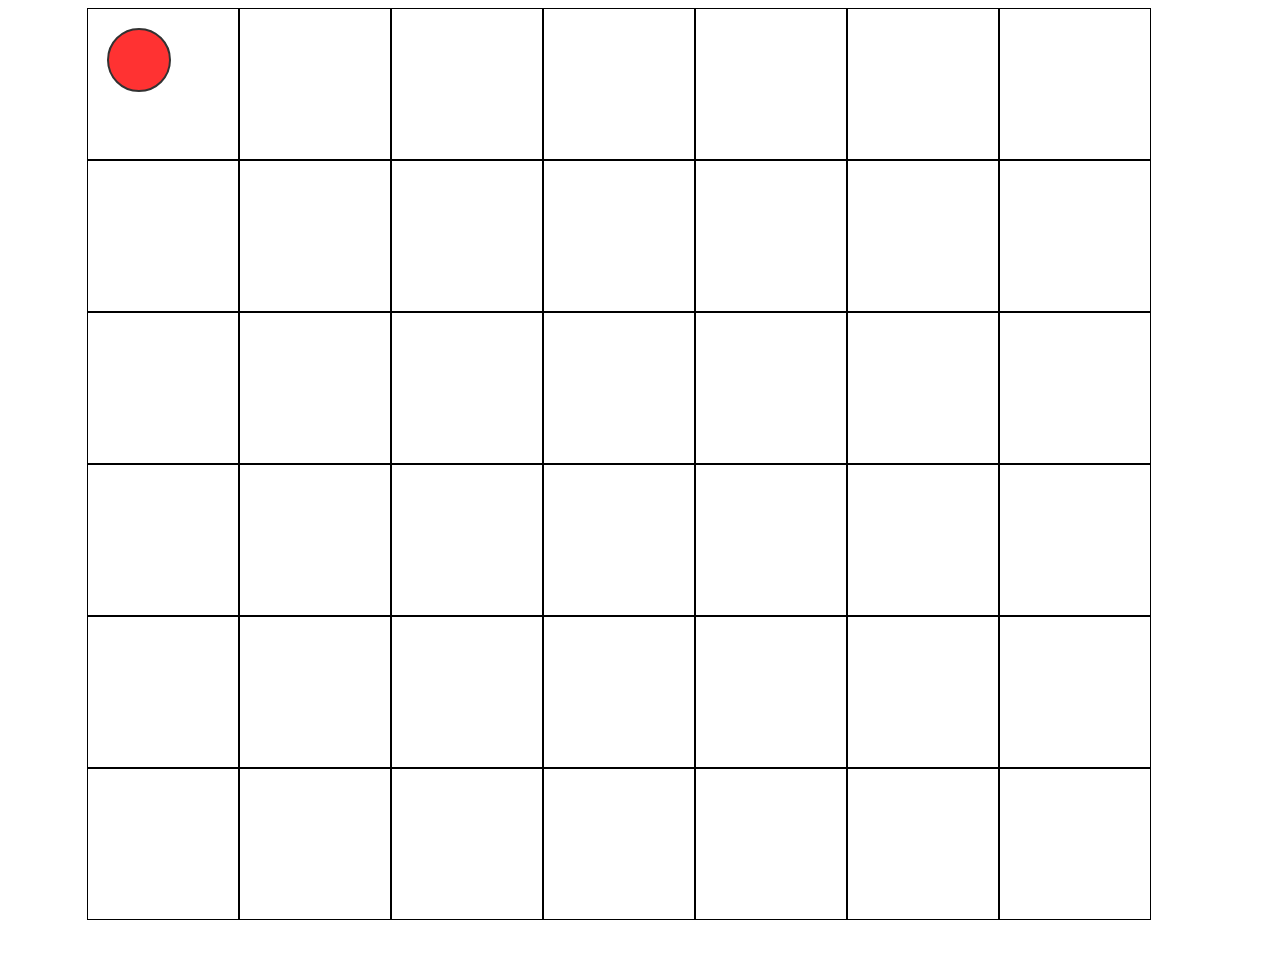
<file: index.html>
<!DOCTYPE html>
<html lang="en">
<head>
    <meta charset="UTF-8">
    <meta name="viewport" content="width=device-width, initial-scale=1.0">
    <meta http-equiv="X-UA-Compatible" content="ie=edge">
    <title>Document</title>
    <style>
        #game{
            height: 948px;
            width: 1106px;
            box-sizing: border-box;
            margin: auto;
        }

        .game-element{
            width: 150px;
            height: 150px;
            border: 1px solid black;         
            display: inline; 
            float: left;
            z-index:-1;
        }
        #veges{
            width: 250px;
            height: 200px;
            position: relative;
            background-color: lightgray;
            top:300px;
            margin: auto;
            border: 2px blue solid;
            z-index: 700;
        }
        .nyero{
            position: absolute;
            left: 20px ;
            text-shadow: 1px 0 0 #000, 0 -1px 0 #000, 0 1px 0 #000, -1px 0 0 #000;
        }
        #ujjatek{
            height: 50px;
            width: 150px;
            position: relative;
            background-color: grey;
            top: 130px;
            margin: auto;
            border: black 2px solid;
            
        }
        #gomb{
            position: absolute;
            font-size: 30px;
            left: 20px;
            top:-30px;
        }
        #ujjatek :hover{
            background-color: darkcyan;
            cursor: pointer;
        }
        #tolt{
            width: 100%;
            height: 100%;
        }
        #turno{
            position: relative;
            width: 60px;
            height: 60px;
            top: 20px;
            left: 20px;
            opacity: 0.8;
            background-color: red;
            border-radius: 300px;
            border: 2px black solid;
        }
        .bounce-in-top {
	        -webkit-animation: bounce-in-top 1.1s both;
	        animation: bounce-in-top 1.1s both;
        }
        /* ----------------------------------------------
 * Generated by Animista on 2021-6-5 17:40:51
 * Licensed under FreeBSD License.
 * See http://animista.net/license for more info. 
 * w: http://animista.net, t: @cssanimista
 * ---------------------------------------------- */

/**
 * ----------------------------------------
 * animation bounce-in-top
 * ----------------------------------------
 */
@-webkit-keyframes bounce-in-top {
  0% {
    -webkit-transform: translateY(-500px);
            transform: translateY(-500px);
    -webkit-animation-timing-function: ease-in;
            animation-timing-function: ease-in;
    opacity: 0;
  }
  38% {
    -webkit-transform: translateY(0);
            transform: translateY(0);
    -webkit-animation-timing-function: ease-out;
            animation-timing-function: ease-out;
    opacity: 1;
  }
  55% {
    -webkit-transform: translateY(-65px);
            transform: translateY(-65px);
    -webkit-animation-timing-function: ease-in;
            animation-timing-function: ease-in;
  }
  72% {
    -webkit-transform: translateY(0);
            transform: translateY(0);
    -webkit-animation-timing-function: ease-out;
            animation-timing-function: ease-out;
  }
  81% {
    -webkit-transform: translateY(-28px);
            transform: translateY(-28px);
    -webkit-animation-timing-function: ease-in;
            animation-timing-function: ease-in;
  }
  90% {
    -webkit-transform: translateY(0);
            transform: translateY(0);
    -webkit-animation-timing-function: ease-out;
            animation-timing-function: ease-out;
  }
  95% {
    -webkit-transform: translateY(-8px);
            transform: translateY(-8px);
    -webkit-animation-timing-function: ease-in;
            animation-timing-function: ease-in;
  }
  100% {
    -webkit-transform: translateY(0);
            transform: translateY(0);
    -webkit-animation-timing-function: ease-out;
            animation-timing-function: ease-out;
  }
}
@keyframes bounce-in-top {
  0% {
    -webkit-transform: translateY(-500px);
            transform: translateY(-500px);
    -webkit-animation-timing-function: ease-in;
            animation-timing-function: ease-in;
    opacity: 0;
  }
  38% {
    -webkit-transform: translateY(0);
            transform: translateY(0);
    -webkit-animation-timing-function: ease-out;
            animation-timing-function: ease-out;
    opacity: 1;
  }
  55% {
    -webkit-transform: translateY(-65px);
            transform: translateY(-65px);
    -webkit-animation-timing-function: ease-in;
            animation-timing-function: ease-in;
  }
  72% {
    -webkit-transform: translateY(0);
            transform: translateY(0);
    -webkit-animation-timing-function: ease-out;
            animation-timing-function: ease-out;
  }
  81% {
    -webkit-transform: translateY(-28px);
            transform: translateY(-28px);
    -webkit-animation-timing-function: ease-in;
            animation-timing-function: ease-in;
  }
  90% {
    -webkit-transform: translateY(0);
            transform: translateY(0);
    -webkit-animation-timing-function: ease-out;
            animation-timing-function: ease-out;
  }
  95% {
    -webkit-transform: translateY(-8px);
            transform: translateY(-8px);
    -webkit-animation-timing-function: ease-in;
            animation-timing-function: ease-in;
  }
  100% {
    -webkit-transform: translateY(0);
            transform: translateY(0);
    -webkit-animation-timing-function: ease-out;
            animation-timing-function: ease-out;
  }
}

    </style>
</head>
<body id="test">
    <div id="game"></div>

    <script>
        let game = document.getElementById('game')

        let game_elements = []

        for(let i = 0; i < 6; i++ ){
            
            for (let j = 0; j < 7; j++){
                
                game.innerHTML += '<div id="'+i+j+'" class="game-element" onclick="oszlop(id)"></div>';
               
            }
           
        }
            let foglalt = []
            let kor=true
            let piros = []
            let sarga = []
            let jatekvege = 0
            game.innerHTML+= '<div id="turno" ></div>'
        function oszlop(id)
        {
            
            if(jatekvege)
            {
                return
            }
            x = id[0];
            y = id[1];
            //console.log(x+"," +y);
            
            for(let i = 5; i> -1;i--){
                if(!foglalt.includes(i+''+y))
                {
                    foglalt.push(i+''+y)
                    if(kor)
                    {
                    document.getElementById(i+''+y).innerHTML = "<div class='bounce-in-top' style='z-index:-1; background-color: red; border-radius: 300px; border: 2px black solid; width: 140px; height: 140px; margin: auto; margin-top:3px'></div>";
                    kor = false
                    piros.push(i+''+y)
                    
                    }
                    else
                    {
                    document.getElementById(i+''+y).innerHTML = "<div class='bounce-in-top' style='z-index:-1; background-color: yellow; border-radius: 300px; border: 2px black solid; width: 140px; height: 140px; margin: auto; margin-top:3px'></div>";
                    kor = true
                    sarga.push(i+''+y)
                    
                    }
                    if(foglalt.length==42)
                    {
                        ellenorzes()
                        vege()
                        break
                    }
                    turn()
                    break
                }
              
            }
                    
            ellenorzes()
            
        }
        function ellenorzes()
        {
            fuggoleges()
            
            vizszintes()
            atlo0()
            atlo1()
        }
        var vegeredmeny=0
        function fuggoleges()
        {
            for (let i = 0; i < 3; i++)
                {
                    for (let j = 0; j < 7; j++)
                    {
                        if (piros.includes(i+''+j) && piros.includes((i+1)+''+j) && piros.includes((i+2)+''+j) && piros.includes((i+3)+''+j))
                        {
                            vegeredmeny = 1;
                            vege();
                        }
                       
                      
                        if (sarga.includes(i+''+j) && sarga.includes((i+1)+''+j) && sarga.includes((i+2)+''+j) && sarga.includes((i+3)+''+j))
                        {
                            vegeredmeny = 2;
                            vege();
                        }
                    }
                }

        }
        function vizszintes()
        {
            for (let i = 0; i < 6; i++)
                {
                    for (let j = 0; j < 4; j++)
                    {
                       
                        if (piros.includes(i+''+j) && piros.includes(i+''+(j+1)) && piros.includes(i+''+(j+2)) && piros.includes(i+''+(j+3)))
                        {
                            vegeredmeny = 1;
                            vege()
                        }
                        
                        if (sarga.includes(i+''+j) && sarga.includes(i+''+(j+1)) && sarga.includes(i+''+(j+2)) && sarga.includes(i+''+(j+3)))
                        {
                            vegeredmeny = 2
                            vege()
                        }
                    }
                }

        }
        function atlo0()
        {
            for (let i = 0; i < 3; i++)
                {
                    for (let j = 0; j < 4; j++)
                    {
                        
                        if (piros.includes(i+''+j) && piros.includes((i+1)+''+(j+1)) && piros.includes((i+2)+''+(j+2)) && piros.includes((i+3)+''+(j+3)))
                        {
                            vegeredmeny = 1;
                            vege()
                        }
                        
                        if (sarga.includes(i+''+j) && sarga.includes((i+1)+''+(j+1)) && sarga.includes((i+2)+''+(j+2)) && sarga.includes((i+3)+''+(j+3)))
                        {
                            vegeredmeny = 2
                            vege()
                        }
                    }
                }

        }
        function atlo1()
        {
            for (let i = 3; i < 6; i++)
                {
                    for (let j = 0; j < 4; j++)
                    {
                        
                        if (piros.includes(i+''+j) && piros.includes((i-1)+''+(j+1)) && piros.includes((i-2)+''+(j+2)) && piros.includes((i-3)+''+(j+3)))
                        {
                            vegeredmeny = 1;
                            vege()
                        }
                        
                        if (sarga.includes(i+''+j) && sarga.includes((i-1)+''+(j+1)) && sarga.includes((i-2)+''+(j+2)) && sarga.includes((i-3)+''+(j+3)))
                        {
                            vegeredmeny = 2
                            vege()
                        }
                    }
                }

        }

        let szin =true
        function turn(){
            if(szin)
            {
                document.getElementById('turno').style.backgroundColor = "yellow";
                szin=false 
            }

            else
            {
                document.getElementById('turno').style.backgroundColor = "red"
                szin=true
            }
        }



        function vege()
        {

            jatekvege = true;
            game.innerHTML += '<div id="veges" ></div>';
                if(vegeredmeny==1)
                document.getElementById('veges').innerHTML = '<h2 class="nyero" style="color: Red">A Piros játékos nyert</h2>'
                else if(vegeredmeny==2)
                document.getElementById('veges').innerHTML = '<h2 class="nyero" style="color: Yellow">A Sárga játékos nyert</h2>'   
                else    
                document.getElementById('veges').innerHTML = '<h2 class="nyero" style="color: Blue; Left: 75px">Döntetlen</h2>'

            document.getElementById('veges').innerHTML += '<div id="ujjatek" Onclick="ujjatek()"><div id="tolt"><h4 id="gomb">Új Játek</h4></div></div>'     
        }
        function ujjatek(){
            window.location.reload(true)
        }
    </script>
</body>
</html>
</file>
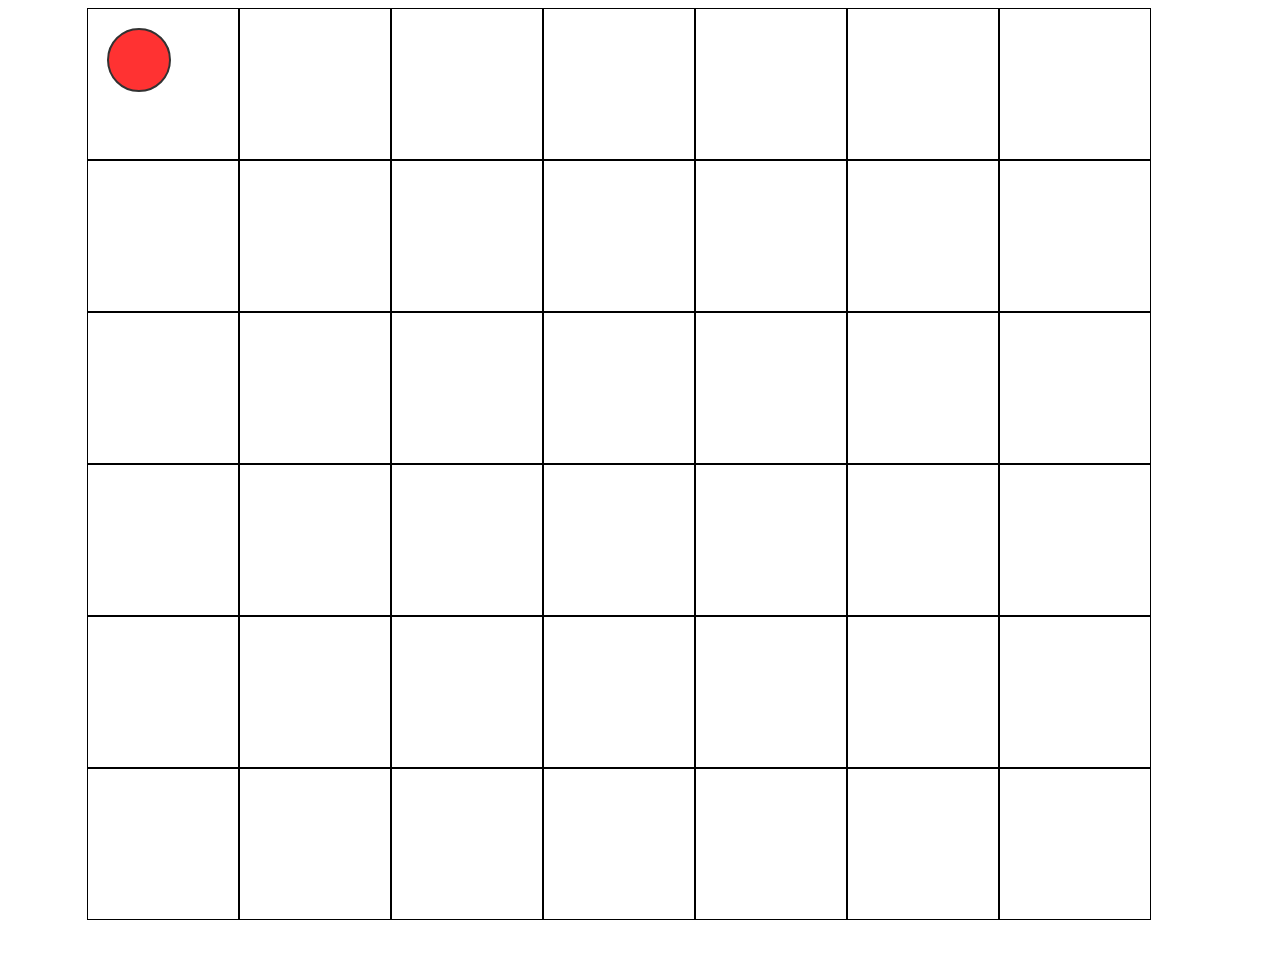
<file: connect-4.html>
<!DOCTYPE html>
<html lang="en">
<head>
    <meta charset="UTF-8">
    <meta name="viewport" content="width=device-width, initial-scale=1.0">
    <meta http-equiv="X-UA-Compatible" content="ie=edge">
    <title>Document</title>
    <style>
        #game{
            height: 948px;
            width: 1106px;
            box-sizing: border-box;
            margin: auto;
        }

        .game-element{
            width: 150px;
            height: 150px;
            border: 1px solid black;         
            display: inline; 
            float: left;
            z-index:-1;
        }
        #veges{
            width: 250px;
            height: 200px;
            position: relative;
            background-color: lightgray;
            top:300px;
            margin: auto;
            border: 2px blue solid;
            z-index: 700;
        }
        .nyero{
            position: absolute;
            left: 20px ;
            text-shadow: 1px 0 0 #000, 0 -1px 0 #000, 0 1px 0 #000, -1px 0 0 #000;
        }
        #ujjatek{
            height: 50px;
            width: 150px;
            position: relative;
            background-color: grey;
            top: 130px;
            margin: auto;
            border: black 2px solid;
            
        }
        #gomb{
            position: absolute;
            font-size: 30px;
            left: 20px;
            top:-30px;
        }
        #ujjatek :hover{
            background-color: darkcyan;
            cursor: pointer;
        }
        #tolt{
            width: 100%;
            height: 100%;
        }
        #turno{
            position: relative;
            width: 60px;
            height: 60px;
            top: 20px;
            left: 20px;
            opacity: 0.8;
            background-color: red;
            border-radius: 300px;
            border: 2px black solid;
        }
        .bounce-in-top {
	        -webkit-animation: bounce-in-top 1.1s both;
	        animation: bounce-in-top 1.1s both;
        }
        /* ----------------------------------------------
 * Generated by Animista on 2021-6-5 17:40:51
 * Licensed under FreeBSD License.
 * See http://animista.net/license for more info. 
 * w: http://animista.net, t: @cssanimista
 * ---------------------------------------------- */

/**
 * ----------------------------------------
 * animation bounce-in-top
 * ----------------------------------------
 */
@-webkit-keyframes bounce-in-top {
  0% {
    -webkit-transform: translateY(-500px);
            transform: translateY(-500px);
    -webkit-animation-timing-function: ease-in;
            animation-timing-function: ease-in;
    opacity: 0;
  }
  38% {
    -webkit-transform: translateY(0);
            transform: translateY(0);
    -webkit-animation-timing-function: ease-out;
            animation-timing-function: ease-out;
    opacity: 1;
  }
  55% {
    -webkit-transform: translateY(-65px);
            transform: translateY(-65px);
    -webkit-animation-timing-function: ease-in;
            animation-timing-function: ease-in;
  }
  72% {
    -webkit-transform: translateY(0);
            transform: translateY(0);
    -webkit-animation-timing-function: ease-out;
            animation-timing-function: ease-out;
  }
  81% {
    -webkit-transform: translateY(-28px);
            transform: translateY(-28px);
    -webkit-animation-timing-function: ease-in;
            animation-timing-function: ease-in;
  }
  90% {
    -webkit-transform: translateY(0);
            transform: translateY(0);
    -webkit-animation-timing-function: ease-out;
            animation-timing-function: ease-out;
  }
  95% {
    -webkit-transform: translateY(-8px);
            transform: translateY(-8px);
    -webkit-animation-timing-function: ease-in;
            animation-timing-function: ease-in;
  }
  100% {
    -webkit-transform: translateY(0);
            transform: translateY(0);
    -webkit-animation-timing-function: ease-out;
            animation-timing-function: ease-out;
  }
}
@keyframes bounce-in-top {
  0% {
    -webkit-transform: translateY(-500px);
            transform: translateY(-500px);
    -webkit-animation-timing-function: ease-in;
            animation-timing-function: ease-in;
    opacity: 0;
  }
  38% {
    -webkit-transform: translateY(0);
            transform: translateY(0);
    -webkit-animation-timing-function: ease-out;
            animation-timing-function: ease-out;
    opacity: 1;
  }
  55% {
    -webkit-transform: translateY(-65px);
            transform: translateY(-65px);
    -webkit-animation-timing-function: ease-in;
            animation-timing-function: ease-in;
  }
  72% {
    -webkit-transform: translateY(0);
            transform: translateY(0);
    -webkit-animation-timing-function: ease-out;
            animation-timing-function: ease-out;
  }
  81% {
    -webkit-transform: translateY(-28px);
            transform: translateY(-28px);
    -webkit-animation-timing-function: ease-in;
            animation-timing-function: ease-in;
  }
  90% {
    -webkit-transform: translateY(0);
            transform: translateY(0);
    -webkit-animation-timing-function: ease-out;
            animation-timing-function: ease-out;
  }
  95% {
    -webkit-transform: translateY(-8px);
            transform: translateY(-8px);
    -webkit-animation-timing-function: ease-in;
            animation-timing-function: ease-in;
  }
  100% {
    -webkit-transform: translateY(0);
            transform: translateY(0);
    -webkit-animation-timing-function: ease-out;
            animation-timing-function: ease-out;
  }
}

    </style>
</head>
<body id="test">
    <div id="game"></div>

    <script>
        let game = document.getElementById('game')

        let game_elements = []

        for(let i = 0; i < 6; i++ ){
            
            for (let j = 0; j < 7; j++){
                
                game.innerHTML += '<div id="'+i+j+'" class="game-element" onclick="oszlop(id)"></div>';
               
            }
           
        }
            let foglalt = []
            let kor=true
            let piros = []
            let sarga = []
            let jatekvege = 0
            game.innerHTML+= '<div id="turno" ></div>'
        function oszlop(id)
        {
            
            if(jatekvege)
            {
                return
            }
            x = id[0];
            y = id[1];
            //console.log(x+"," +y);
            
            for(let i = 5; i> -1;i--){
                if(!foglalt.includes(i+''+y))
                {
                    foglalt.push(i+''+y)
                    if(kor)
                    {
                    document.getElementById(i+''+y).innerHTML = "<div class='bounce-in-top' style='z-index:-1; background-color: red; border-radius: 300px; border: 2px black solid; width: 140px; height: 140px; margin: auto; margin-top:3px'></div>";
                    kor = false
                    piros.push(i+''+y)
                    
                    }
                    else
                    {
                    document.getElementById(i+''+y).innerHTML = "<div class='bounce-in-top' style='z-index:-1; background-color: yellow; border-radius: 300px; border: 2px black solid; width: 140px; height: 140px; margin: auto; margin-top:3px'></div>";
                    kor = true
                    sarga.push(i+''+y)
                    
                    }
                    if(foglalt.length==42)
                    {
                        ellenorzes()
                        vege()
                        break
                    }
                    turn()
                    break
                }
              
            }
                    
            ellenorzes()
            
        }
        function ellenorzes()
        {
            fuggoleges()
            
            vizszintes()
            atlo0()
            atlo1()
        }
        var vegeredmeny=0
        function fuggoleges()
        {
            for (let i = 0; i < 3; i++)
                {
                    for (let j = 0; j < 7; j++)
                    {
                        if (piros.includes(i+''+j) && piros.includes((i+1)+''+j) && piros.includes((i+2)+''+j) && piros.includes((i+3)+''+j))
                        {
                            vegeredmeny = 1;
                            vege();
                        }
                       
                      
                        if (sarga.includes(i+''+j) && sarga.includes((i+1)+''+j) && sarga.includes((i+2)+''+j) && sarga.includes((i+3)+''+j))
                        {
                            vegeredmeny = 2;
                            vege();
                        }
                    }
                }

        }
        function vizszintes()
        {
            for (let i = 0; i < 6; i++)
                {
                    for (let j = 0; j < 4; j++)
                    {
                       
                        if (piros.includes(i+''+j) && piros.includes(i+''+(j+1)) && piros.includes(i+''+(j+2)) && piros.includes(i+''+(j+3)))
                        {
                            vegeredmeny = 1;
                            vege()
                        }
                        
                        if (sarga.includes(i+''+j) && sarga.includes(i+''+(j+1)) && sarga.includes(i+''+(j+2)) && sarga.includes(i+''+(j+3)))
                        {
                            vegeredmeny = 2
                            vege()
                        }
                    }
                }

        }
        function atlo0()
        {
            for (let i = 0; i < 3; i++)
                {
                    for (let j = 0; j < 4; j++)
                    {
                        
                        if (piros.includes(i+''+j) && piros.includes((i+1)+''+(j+1)) && piros.includes((i+2)+''+(j+2)) && piros.includes((i+3)+''+(j+3)))
                        {
                            vegeredmeny = 1;
                            vege()
                        }
                        
                        if (sarga.includes(i+''+j) && sarga.includes((i+1)+''+(j+1)) && sarga.includes((i+2)+''+(j+2)) && sarga.includes((i+3)+''+(j+3)))
                        {
                            vegeredmeny = 2
                            vege()
                        }
                    }
                }

        }
        function atlo1()
        {
            for (let i = 3; i < 6; i++)
                {
                    for (let j = 0; j < 4; j++)
                    {
                        
                        if (piros.includes(i+''+j) && piros.includes((i-1)+''+(j+1)) && piros.includes((i-2)+''+(j+2)) && piros.includes((i-3)+''+(j+3)))
                        {
                            vegeredmeny = 1;
                            vege()
                        }
                        
                        if (sarga.includes(i+''+j) && sarga.includes((i-1)+''+(j+1)) && sarga.includes((i-2)+''+(j+2)) && sarga.includes((i-3)+''+(j+3)))
                        {
                            vegeredmeny = 2
                            vege()
                        }
                    }
                }

        }

        let szin =true
        function turn(){
            if(szin)
            {
                document.getElementById('turno').style.backgroundColor = "yellow";
                szin=false 
            }

            else
            {
                document.getElementById('turno').style.backgroundColor = "red"
                szin=true
            }
        }



        function vege()
        {

            jatekvege = true;
            game.innerHTML += '<div id="veges" ></div>';
                if(vegeredmeny==1)
                document.getElementById('veges').innerHTML = '<h2 class="nyero" style="color: Red">A Piros játékos nyert</h2>'
                else if(vegeredmeny==2)
                document.getElementById('veges').innerHTML = '<h2 class="nyero" style="color: Yellow">A Sárga játékos nyert</h2>'   
                else    
                document.getElementById('veges').innerHTML = '<h2 class="nyero" style="color: Blue; Left: 75px">Döntetlen</h2>'

            document.getElementById('veges').innerHTML += '<div id="ujjatek" Onclick="ujjatek()"><div id="tolt"><h4 id="gomb">Uj Jatek</h4></div></div>'     
        }
        function ujjatek(){
            window.location.reload(true)
        }
    </script>
</body>
</html>
</file>
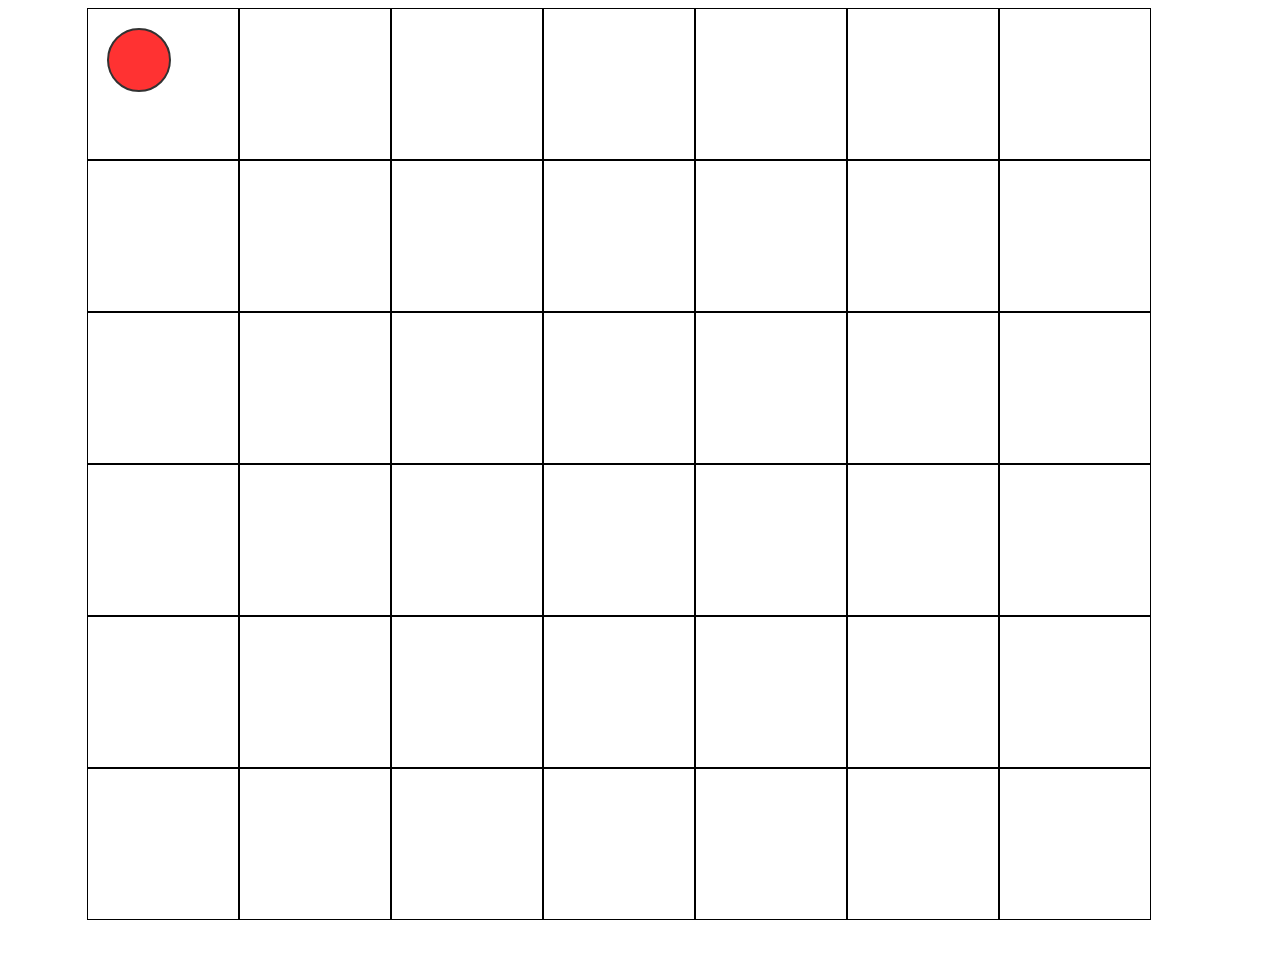
<file: connect-4/connect-4.html>
<!DOCTYPE html>
<html lang="en">
<head>
    <meta charset="UTF-8">
    <meta name="viewport" content="width=device-width, initial-scale=1.0">
    <meta http-equiv="X-UA-Compatible" content="ie=edge">
    <meta name="viewport" content="width=device-width, initial-scale=1">
    <title>Document</title>
    <link rel="stylesheet" href="connect-4.css">
</head>
<body id="test">
    <div id="game"></div>

    <script src="connect-4.js"></script>
</body>
</html>
</file>
<file: connect-4/connect-4.css>
#game{
    height: 948px;
    width: 1106px;
    box-sizing: border-box;
    margin: auto;
}

.game-element{
    width: 150px;
    height: 150px;
    border: 1px solid black;         
    display: inline; 
    float: left;
    z-index:-1;
}
#veges{
    width: 250px;
    height: 200px;
    position: relative;
    background-color: lightgray;
    top:300px;
    margin: auto;
    border: 2px blue solid;
    z-index: 700;
}
.nyero{
    position: absolute;
    left: 20px ;
    text-shadow: 1px 0 0 #000, 0 -1px 0 #000, 0 1px 0 #000, -1px 0 0 #000;
}
#ujjatek{
    height: 50px;
    width: 150px;
    position: relative;
    background-color: grey;
    top: 130px;
    margin: auto;
    border: black 2px solid;
    
}
#gomb{
    position: absolute;
    font-size: 30px;
    left: 20px;
    top:-30px;
}
#ujjatek :hover{
    background-color: darkcyan;
    cursor: pointer;
}
#tolt{
    width: 100%;
    height: 100%;
}
#turno{
    position: relative;
    width: 60px;
    height: 60px;
    top: 20px;
    left: 20px;
    opacity: 0.8;
    background-color: red;
    border-radius: 300px;
    border: 2px black solid;
}
.bounce-in-top {
    -webkit-animation: bounce-in-top 1.1s both;
    animation: bounce-in-top 1.1s both;
}
/* ----------------------------------------------
* Generated by Animista on 2021-6-5 17:40:51
* Licensed under FreeBSD License.
* See http://animista.net/license for more info. 
* w: http://animista.net, t: @cssanimista
* ---------------------------------------------- */

/**
* ----------------------------------------
* animation bounce-in-top
* ----------------------------------------
*/
@-webkit-keyframes bounce-in-top {
0% {
-webkit-transform: translateY(-500px);
    transform: translateY(-500px);
-webkit-animation-timing-function: ease-in;
    animation-timing-function: ease-in;
opacity: 0;
}
38% {
-webkit-transform: translateY(0);
    transform: translateY(0);
-webkit-animation-timing-function: ease-out;
    animation-timing-function: ease-out;
opacity: 1;
}
55% {
-webkit-transform: translateY(-65px);
    transform: translateY(-65px);
-webkit-animation-timing-function: ease-in;
    animation-timing-function: ease-in;
}
72% {
-webkit-transform: translateY(0);
    transform: translateY(0);
-webkit-animation-timing-function: ease-out;
    animation-timing-function: ease-out;
}
81% {
-webkit-transform: translateY(-28px);
    transform: translateY(-28px);
-webkit-animation-timing-function: ease-in;
    animation-timing-function: ease-in;
}
90% {
-webkit-transform: translateY(0);
    transform: translateY(0);
-webkit-animation-timing-function: ease-out;
    animation-timing-function: ease-out;
}
95% {
-webkit-transform: translateY(-8px);
    transform: translateY(-8px);
-webkit-animation-timing-function: ease-in;
    animation-timing-function: ease-in;
}
100% {
-webkit-transform: translateY(0);
    transform: translateY(0);
-webkit-animation-timing-function: ease-out;
    animation-timing-function: ease-out;
}
}
@keyframes bounce-in-top {
0% {
-webkit-transform: translateY(-500px);
    transform: translateY(-500px);
-webkit-animation-timing-function: ease-in;
    animation-timing-function: ease-in;
opacity: 0;
}
38% {
-webkit-transform: translateY(0);
    transform: translateY(0);
-webkit-animation-timing-function: ease-out;
    animation-timing-function: ease-out;
opacity: 1;
}
55% {
-webkit-transform: translateY(-65px);
    transform: translateY(-65px);
-webkit-animation-timing-function: ease-in;
    animation-timing-function: ease-in;
}
72% {
-webkit-transform: translateY(0);
    transform: translateY(0);
-webkit-animation-timing-function: ease-out;
    animation-timing-function: ease-out;
}
81% {
-webkit-transform: translateY(-28px);
    transform: translateY(-28px);
-webkit-animation-timing-function: ease-in;
    animation-timing-function: ease-in;
}
90% {
-webkit-transform: translateY(0);
    transform: translateY(0);
-webkit-animation-timing-function: ease-out;
    animation-timing-function: ease-out;
}
95% {
-webkit-transform: translateY(-8px);
    transform: translateY(-8px);
-webkit-animation-timing-function: ease-in;
    animation-timing-function: ease-in;
}
100% {
-webkit-transform: translateY(0);
    transform: translateY(0);
-webkit-animation-timing-function: ease-out;
    animation-timing-function: ease-out;
}
}
</file>
